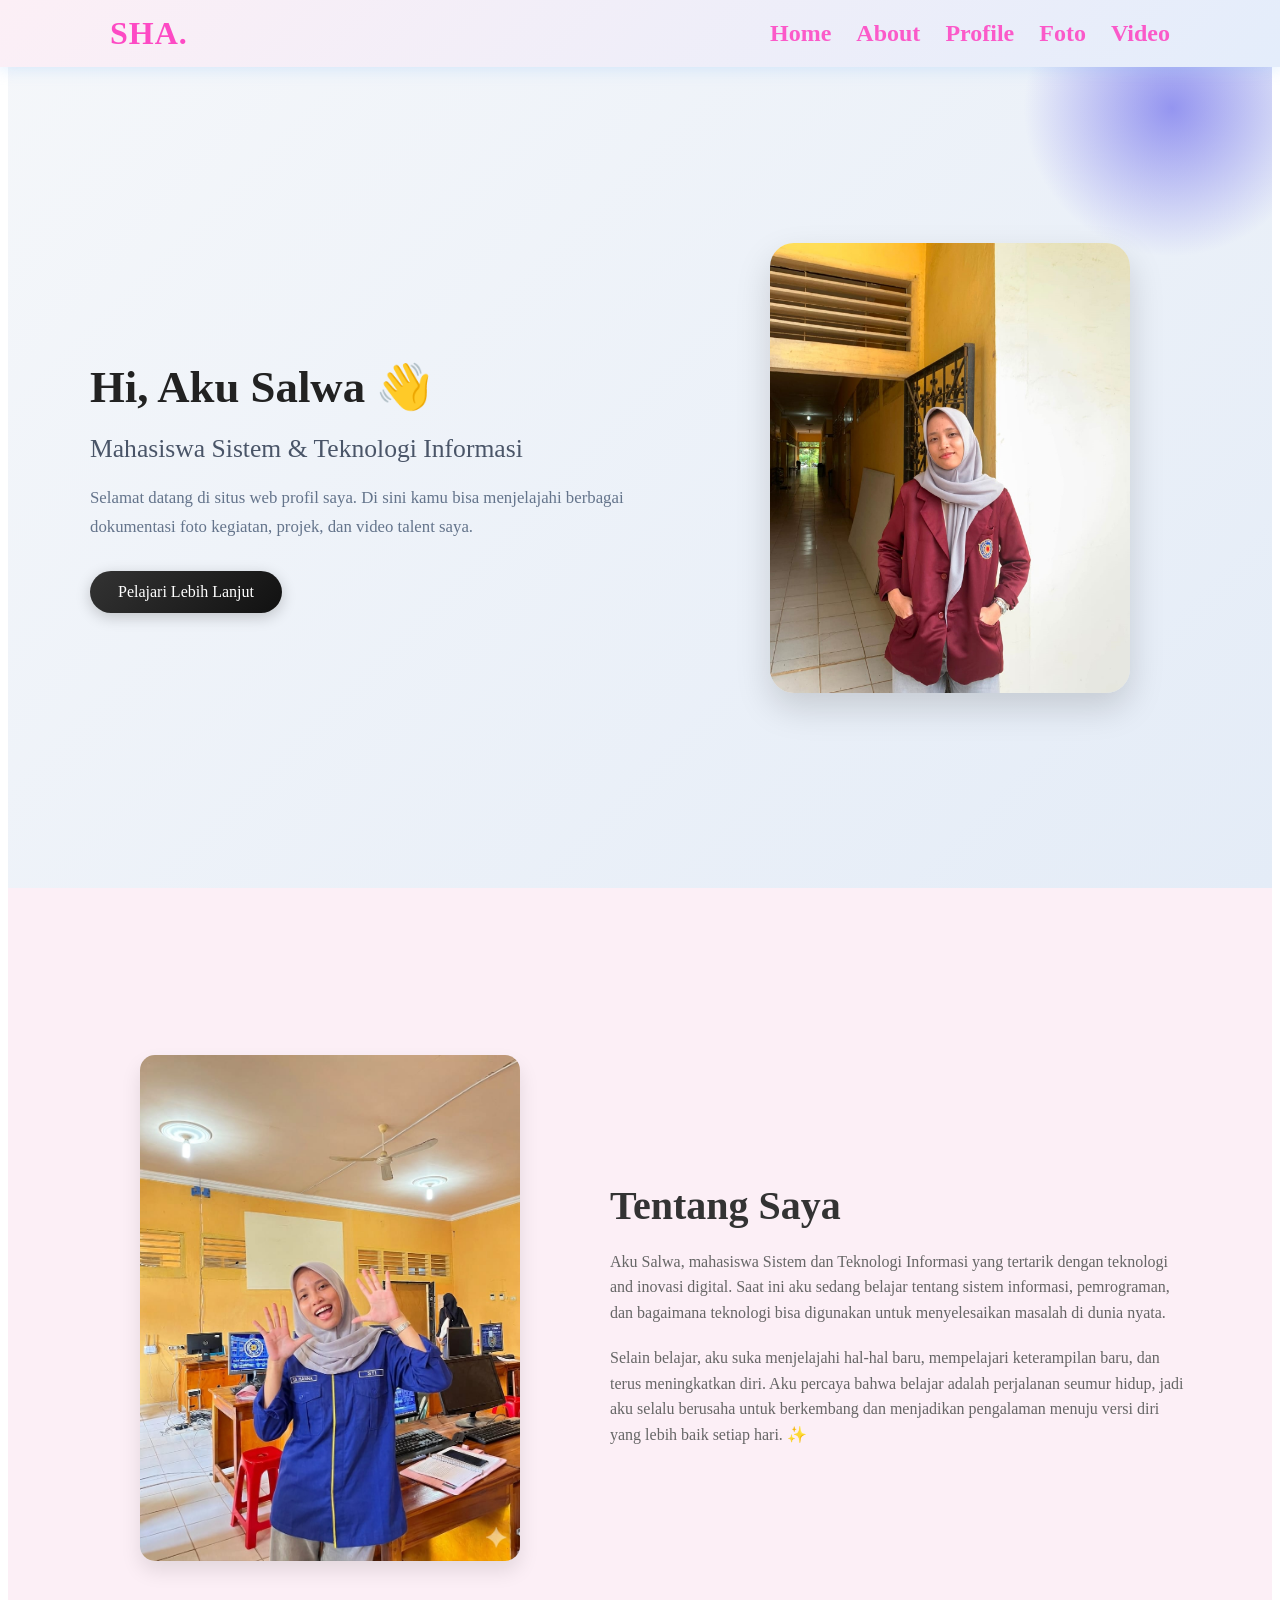
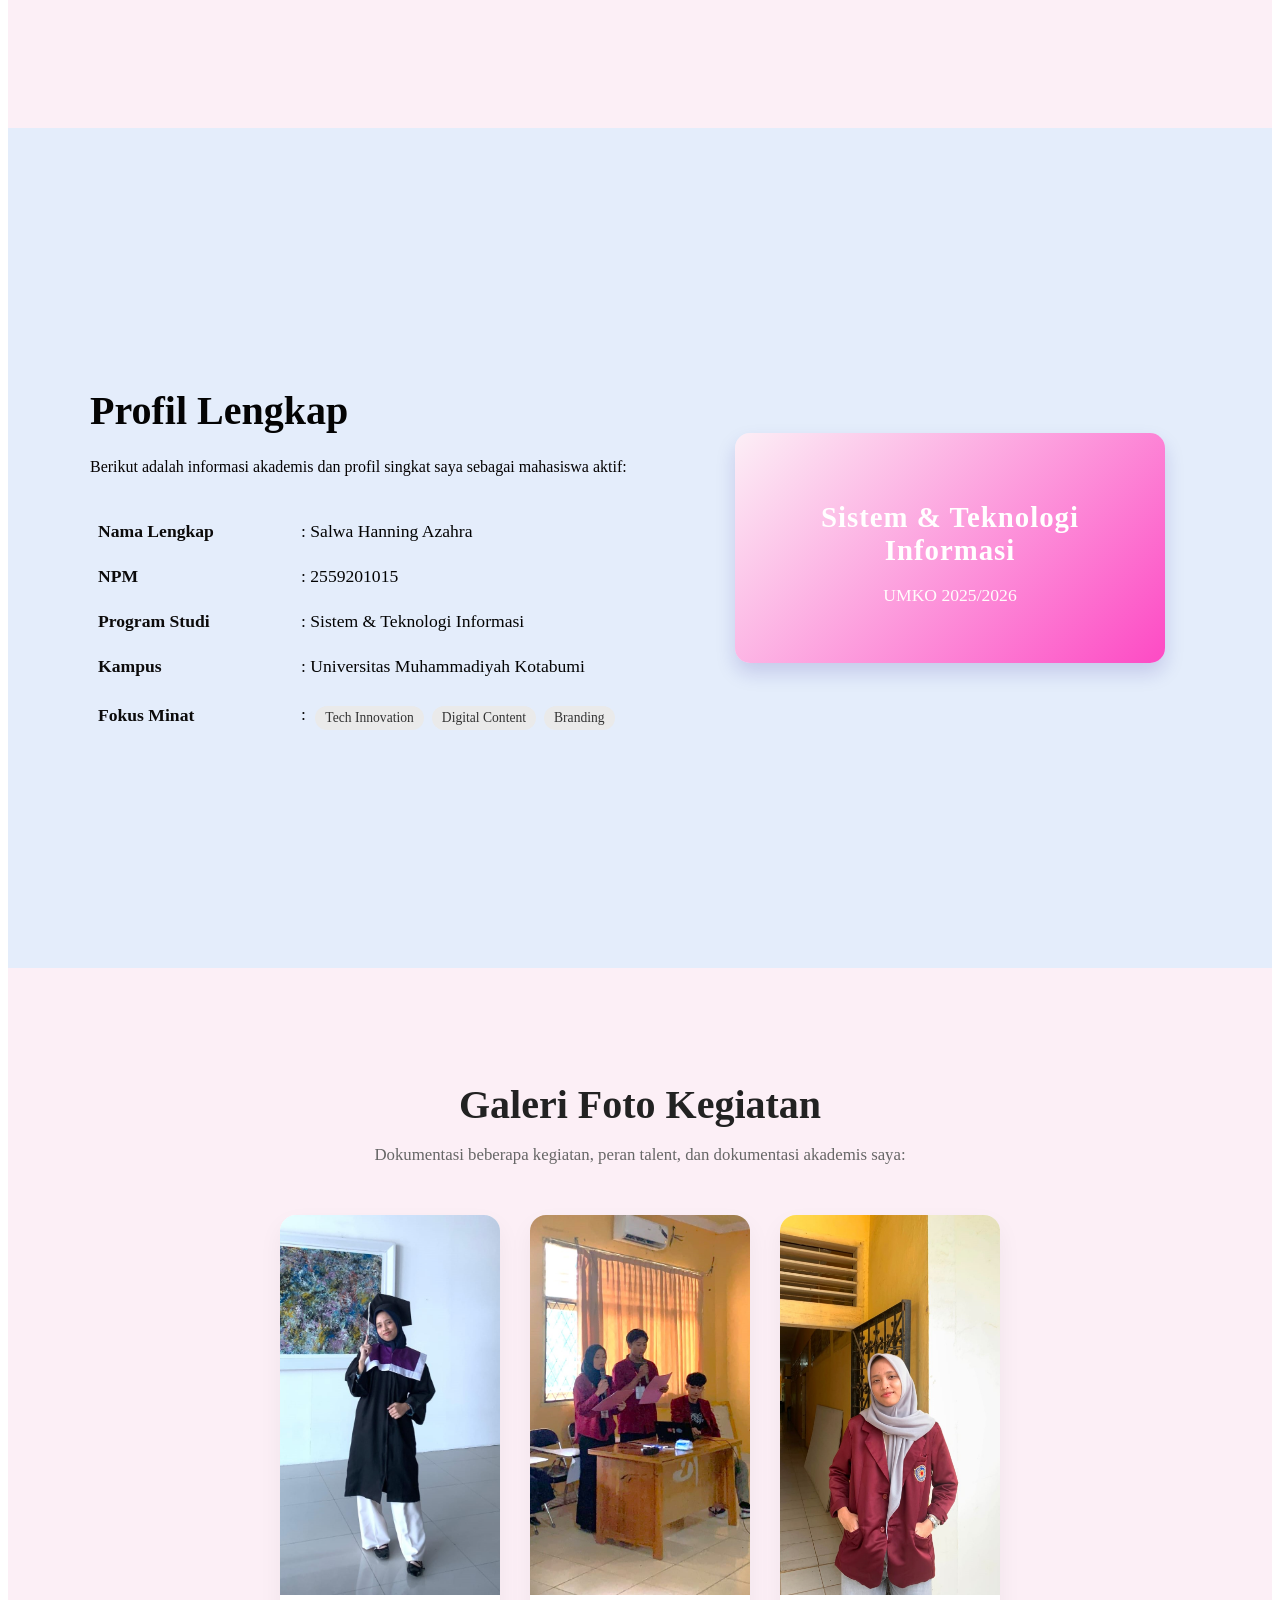
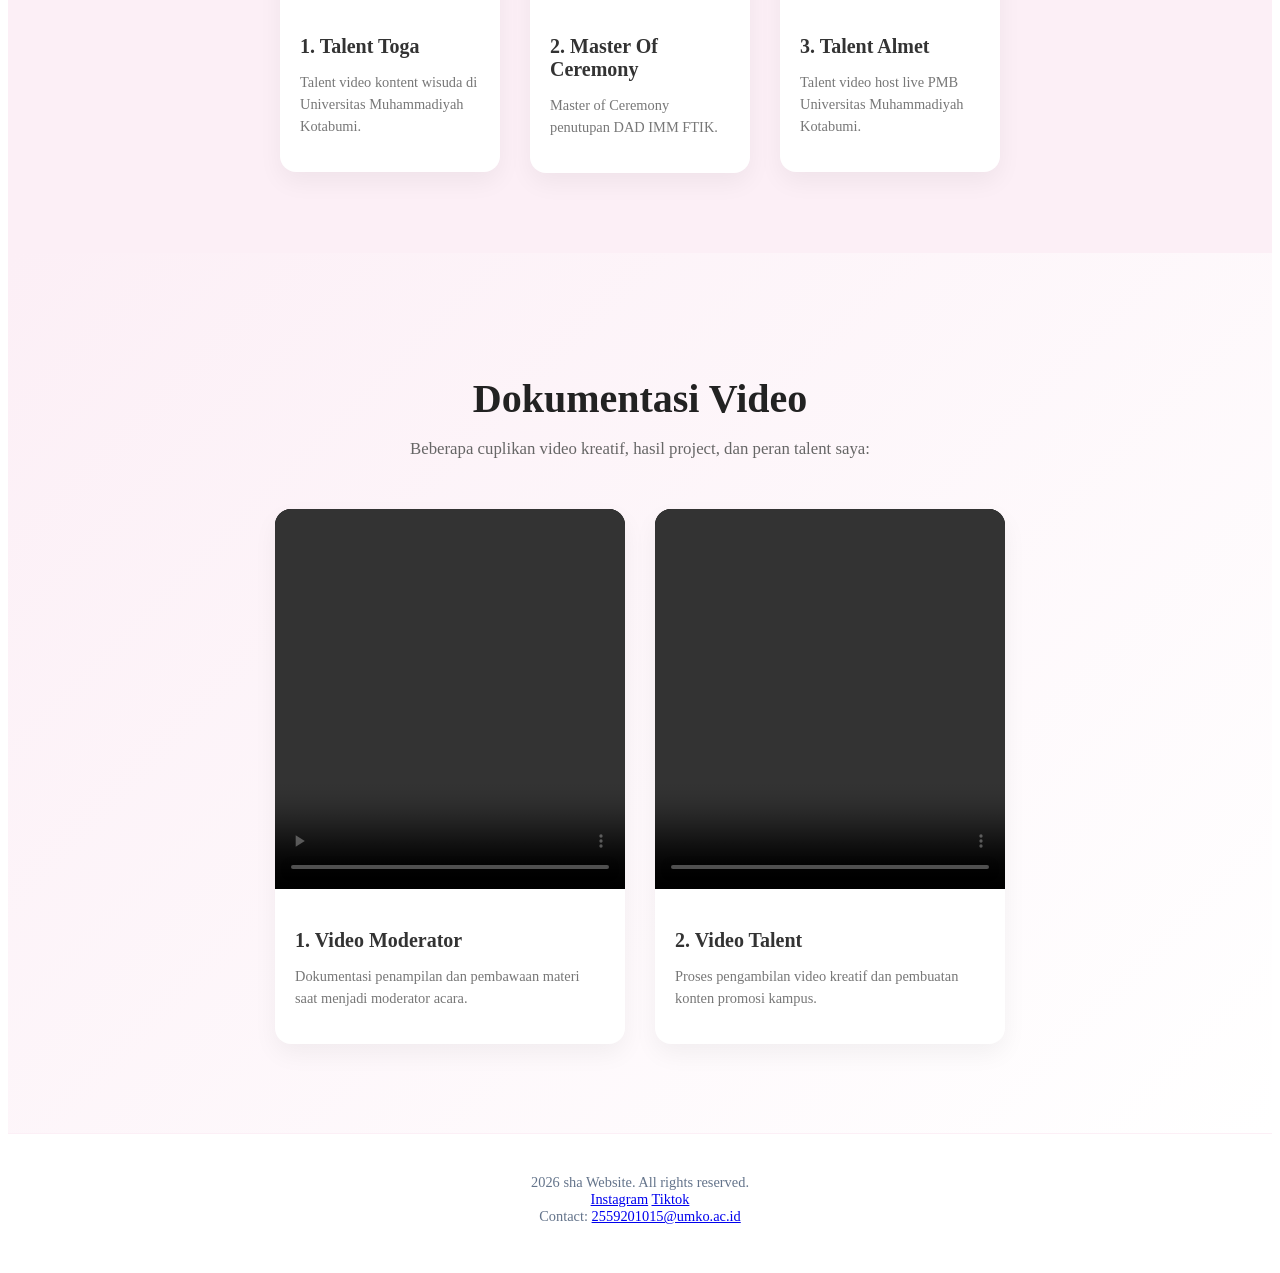
<file: index.html>
<!DOCTYPE html>
<html lang="en">
<head>
    <meta charset="UTF-8">
    <meta name="viewport" content="width=device-width, initial-scale=1.0">
    <title>Project Saya</title>
    <link rel="stylesheet" href="style.css">
</head>
<body>
    <header>
        <div class="header-container">
            <a href="#rumah" class="logo">SHA<span>.</span></a>
            
            <nav>
                <ul>
                    <li><a href="#rumah">Home</a></li>
                    <li><a href="#tentang">About</a></li>
                    <li><a href="#profil">Profile</a></li>
                    <li><a href="#foto">Foto</a></li>
                    <li><a href="#video">Video</a></li>
                </ul>
            </nav>
        </div>
    </header>

    <main>
        <section id="rumah">
            <div class="bg-circle"></div> 
            <div class="hero-container">
                <div class="hero-text">
                    <h1>Hi, Aku Salwa 👋</h1>
                    <h2>Mahasiswa Sistem & Teknologi Informasi</h2>
                    <p>Selamat datang di situs web profil saya. Di sini kamu bisa menjelajahi berbagai dokumentasi foto kegiatan, projek, dan video talent saya.</p>
                    <a href="#tentang" class="btn-hero">Pelajari Lebih Lanjut</a>
                </div>
                
                <div class="hero-image">
                    <img src="Asset/Foto/Me4.jpeg" alt="Foto Utama Salwa">
                </div>
            </div>
        </section>

        <section id="tentang">
           <div class="about-container">
                <div class="about-image">
                    <img src="Asset/Foto/me6.jpeg" alt="Foto Salwa">
                </div>

                <div class="about-text">
                    <h2>Tentang Saya</h2>
                    <p>Aku Salwa, mahasiswa Sistem dan Teknologi Informasi yang tertarik dengan teknologi and inovasi digital. Saat ini aku sedang belajar tentang sistem informasi, pemrograman, dan bagaimana teknologi bisa digunakan untuk menyelesaikan masalah di dunia nyata.</p>
                    <p>Selain belajar, aku suka menjelajahi hal-hal baru, mempelajari keterampilan baru, dan terus meningkatkan diri. Aku percaya bahwa belajar adalah perjalanan seumur hidup, jadi aku selalu berusaha untuk berkembang dan menjadikan pengalaman menuju versi diri yang lebih baik setiap hari. ✨</p>
                </div>
            </div>
        </section>

        <section id="profil">
            <div class="profile-container">
                <div class="profile-text">
                    <h2>Profil Lengkap</h2>
                    <p>Berikut adalah informasi akademis dan profil singkat saya sebagai mahasiswa aktif:</p>
                    
                    <table class="profile-table">
                        <tr>
                            <td>Nama Lengkap</td>
                            <td>: Salwa Hanning Azahra</td>
                        </tr>
                        <tr>
                            <td>NPM</td>
                            <td>: 2559201015</td>
                        </tr>
                        <tr>
                            <td>Program Studi</td>
                            <td>: Sistem & Teknologi Informasi</td>
                        </tr>
                        <tr>
                            <td>Kampus</td>
                            <td>: Universitas Muhammadiyah Kotabumi</td>
                        </tr>
                        <tr>
                            <td>Fokus Minat</td>
                            <td>: 
                                <div class="interest-tags">
                                    <span>Tech Innovation</span>
                                    <span>Digital Content</span>
                                    <span>Branding</span>
                                </div>
                            </td>
                        </tr>
                    </table>
                </div>

                <div class="profile-badge">
                    <div class="badge-card">
                        <h3>Sistem & Teknologi Informasi</h3>
                        <p>UMKO 2025/2026</p>
                    </div>
                </div>
            </div>
        </section>

       <section id="foto">
            <div class="foto-container">
                <div class="foto-header">
                    <h2>Galeri Foto Kegiatan</h2>
                    <p>Dokumentasi beberapa kegiatan, peran talent, dan dokumentasi akademis saya:</p>
                </div>
                
                <ul class="foto-grid">
                    <li>
                        <figure class="foto-card">
                            <div class="foto-wrapper">
                                <img src="Asset/Foto/Me2.jpeg" alt="Talent Toga"/>
                            </div>
                            <figcaption>
                                <h3>1. Talent Toga</h3>
                                <p>Talent video kontent wisuda di Universitas Muhammadiyah Kotabumi.</p>
                            </figcaption>
                        </figure>
                    </li>
                    <li>
                        <figure class="foto-card">
                            <div class="foto-wrapper">
                                <img src="Asset/Foto/Me5.jpeg" alt="Master Of Ceremony"/>
                            </div>
                            <figcaption>
                                <h3>2. Master Of Ceremony</h3>  
                                <p>Master of Ceremony penutupan DAD IMM FTIK.</p>
                            </figcaption>                    
                        </figure>
                    </li>
                    <li>
                        <figure class="foto-card">
                            <div class="foto-wrapper">
                                <img src="Asset/Foto/Me4.jpeg" alt="Talent Almet"/>
                            </div>
                            <figcaption>
                                <h3>3. Talent Almet</h3>
                                <p>Talent video host live PMB Universitas Muhammadiyah Kotabumi.</p>
                            </figcaption>
                        </figure>
                    </li>
                </ul>
            </div>
        </section>
        <section id="video">
            <div class="video-container">
                <div class="video-header">
                    <h2>Dokumentasi Video</h2>
                    <p>Beberapa cuplikan video kreatif, hasil project, dan peran talent saya:</p>
                </div>
                
                <ul class="video-grid">
                    <li>
                        <figure class="video-card">
                            <div class="video-wrapper">
                                <video src="Asset/Video/sal1.mp4" controls></video>
                            </div>
                            <figcaption>
                                <h3>1. Video Moderator</h3>
                                <p>Dokumentasi penampilan dan pembawaan materi saat menjadi moderator acara.</p>
                            </figcaption>
                        </figure>
                    </li>
                    <li>
                        <figure class="video-card">
                            <div class="video-wrapper">
                                <video src="Asset/Video/sal2.mp4" controls></video>
                            </div>
                            <figcaption>
                                <h3>2. Video Talent</h3>
                                <p>Proses pengambilan video kreatif dan pembuatan konten promosi kampus.</p>
                            </figcaption>                    
                        </figure>
                    </li>
                </ul>
            </div>
        </section>
     </main>

    <footer>
        <p>2026 sha Website. All rights reserved.</p>
        <p>
            <a href="https://www.instagram.com/salwahanning?igsh=eXQ4OGFvejlybm9q" target="_blank">Instagram</a>
            <a href="https://www.tiktok.com/@random.salwa?_r=1&_t=ZS-979Bhj3TxcC" target="_blank">Tiktok</a>
        </p>
        <p>Contact: <a href="mailto:2559201015@umko.ac.id">2559201015@umko.ac.id</a></p>
     </footer>
</body>
</html>
</file>
<file: style.css>
header {
    position: fixed;
    top: 0;
    left: 0;
    width: 100%;
    background: linear-gradient(135deg, #fceff6 0%, #e4edfb 100%);
    box-shadow: 0 2px 15px rgba(142, 197, 252, 0.3);
    z-index: 1000;
    box-sizing: border-box;
}

.header-container {
    display: flex;
    justify-content: space-between;
    align-items: center;
    max-width: 1100px;
    margin: 0 auto;
    padding: 15px 20px;
    width: 100%;
    box-sizing: border-box;
}

.logo {
    font-size: 2rem;
    font-weight: 700;
    color: #fd4ac4;
    text-decoration: none;
    letter-spacing: 1px;
}

.logo span {
    color: #fd4ac4;
}

header nav ul {
    display: flex;
    list-style: none;
    gap: 25px;
    margin: 0;
    padding: 0;
}

header nav ul li a {
    text-decoration: none;
    color: #fd4ac4;
    font-weight: 600;
    font-size: 1.5rem;
    transition: all 0.3s ease;
    position: relative;
    padding: 5px 0;
    opacity: 0.9;
}

header nav ul li a:hover {
    color: #333;
    opacity: 1;
}

header nav ul li a::after {
    content: '';
    position: absolute;
    width: 0;
    height: 2px;
    bottom: 0;
    left: 0;
    background-color: #333;
    transition: width 0.3s ease;
}

header nav ul li a:hover::after {
    width: 100%;
}

#rumah {
    position: relative;
    padding: 100px 20px 60px 20px;
    background: linear-gradient(135deg, #f5f7fa 0%, #e4ecf7 100%);
    min-height: 80vh;          
    display: flex;
    align-items: center;
    overflow: hidden; 
}

.bg-circle {
    position: absolute;
    width: 450px;
    height: 450px;
    background: radial-gradient(circle, #fceff6 0%, rgba(253, 74, 196, 0.45) 100%);
    top: -100px;
    right: -100px;
    z-index: 1;
}

.hero-container {
    position: relative;
    z-index: 2;
    display: flex;
    flex-wrap: wrap;           
    align-items: center;
    justify-content: space-between;
    max-width: 1100px;
    margin: 0 auto;
    gap: 40px;
}

.hero-text {
    flex: 1 1 500px;           
}

.hero-text h1 {
    font-size: 2.8rem;
    color: #222;
    margin-bottom: 10px;
}

.hero-text h2 {
    font-size: 1.6rem;
    color: #4a5568;
    font-weight: 500;
    margin-bottom: 20px;
}

.hero-text p {
    font-size: 1.05rem;
    color: #64748b;
    line-height: 1.7;
    margin-bottom: 30px;
}

.btn-hero {
    display: inline-block;
    padding: 12px 28px;
    background: linear-gradient(135deg, #333 0%, #111 100%);    
    color: #fff;
    text-decoration: none;
    border-radius: 25px;
    font-weight: 500;
    box-shadow: 0 4px 15px rgba(0,0,0,0.2);
    transition: all 0.3s ease;
}

.btn-hero:hover {
    transform: translateY(-2px);
    box-shadow: 0 6px 20px rgba(0,0,0,0.3);
}

.hero-image {
    flex: 1 1 400px;           
    display: flex;
    justify-content: center;
}

.hero-image img {
    width: 100%;
    max-width: 360px;          
    height: auto;
    border-radius: 24px;       
    box-shadow: 0 15px 35px rgba(0,0,0,0.15); 
}

#tentang {
    padding: 60px 20px;
    background-color: #fceff6; 
    min-height: 80vh;          
    display: flex;
    align-items: center;
    overflow: hidden;
}

.bg-circle {
    position: absolute;
    width: 300px;
    height: 300px;
    background: radial-gradient(circle, rgba(18, 11, 227, 0.4) 0%, rgba(224,195,252,0) 70%);
    top: -50px;
    right: -50px;
    z-index: 1;
}

.about-container {
    display: flex;
    flex-wrap: wrap;           
    align-items: center;
    justify-content: space-between;
    max-width: 1100px;
    margin: 0 auto;
    gap: 40px;
}

.about-image {
    flex: 1 1 400px;           
    display: flex;
    justify-content: center;
}

.about-image img {
    width: 100%;
    max-width: 380px;          
    height: auto;
    border-radius: 15px;       
    box-shadow: 0 10px 20px rgba(0,0,0,0.1); 
}

.about-text {
    flex: 1 1 500px;           
}

.about-text h2 {
    font-size: 2.5rem;
    color: #333;
    margin-bottom: 20px;
}

.about-text p {
    font-size: 1rem;
    color: #666;
    line-height: 1.6;
    margin-bottom: 20px;
}

#foto ul {
    display: flex;          
    flex-wrap: wrap;        
    gap: 30px;             
    list-style: none;       
    padding: 0;
    margin: 0;
    justify-content: center; 
}

#profil {
    padding: 60px 20px;
    background-color: #e4edfb; 
    min-height: 80vh;          
    display: flex;
    align-items: center;
}

.profile-container {
    display: flex;
    flex-wrap: wrap;           
    align-items: center;
    justify-content: space-between;
    max-width: 1100px;
    margin: 0 auto;
    gap: 40px;
    width: 100%;
}

.profile-text {
    flex: 1 1 500px;           
}

.profile-text h2 {
    font-size: 2.5rem;
    color: #040404;
    margin-bottom: 20px;
}

.profile-text p {
    font-size: 1rem;
    color: #060303;
    line-height: 1.6;
    margin-bottom: 30px;
}

.profile-table {
    width: 100%;
    border-collapse: collapse;
    font-size: 1.1rem;
}

.profile-table td {
    padding: 12px 8px;
    color: #030303;
}

.profile-table tr td:first-child {
    font-weight: 600;
    width: 35%;
    color: #0c0b0b;
}

.interest-tags {
    display: flex;
    flex-wrap: wrap;
    gap: 8px;
    margin-top: 5px;
    display: inline-flex;
    vertical-align: middle;
    padding-left: 5px;
}

.interest-tags span {
    background-color: #eaeaea;
    color: #333;
    font-size: 0.85rem;
    padding: 4px 10px;
    border-radius: 20px;
    font-weight: 500;
    transition: all 0.3s ease;
}

.interest-tags span:hover {
    background-color: #333;
    color: #fff;
}

.profile-badge {
    flex: 1 1 400px;           
    display: flex;
    justify-content: center;
}

.badge-card {
    width: 100%;
    max-width: 350px;
    padding: 40px;
    background: linear-gradient(135deg, #fceff6 0%, #fd4ac4 100%);
    color: #fff;
    border-radius: 15px;
    text-align: center;
    box-shadow: 0 10px 20px rgba(22, 9, 140, 0.15);
}

.badge-card h3 {
    font-size: 1.8rem;
    margin-bottom: 10px;
    letter-spacing: 1px;
}

.badge-card p {
    font-size: 1.1rem;
    color: #fffcfc;
}

#foto ul li {
    flex: 1 1 220px; 
    max-width: 220px;
    box-sizing: border-box;
}

#foto {
    padding: 80px 20px;
    background-color: #fceff6;
    min-height: 80vh;
    display: flex;
    align-items: center;
}

.foto-container {
    max-width: 1100px;
    margin: 0 auto;
    width: 100%;
}

.foto-header {
    text-align: center;
    margin-bottom: 50px;
}

.foto-header h2 {
    font-size: 2.5rem;
    color: #222;
    margin-bottom: 15px;
}

.foto-header p {
    font-size: 1.05rem;
    color: #666;
}

.foto-grid {
    display: flex;
    flex-wrap: wrap;
    gap: 30px;
    list-style: none;
    padding: 0;
    margin: 0;
    justify-content: center;
}

.foto-grid li {
    flex: 1 1 300px;
    max-width: 350px;
}

.foto-card {
    background: #fff;
    border-radius: 16px;
    overflow: hidden;
    box-shadow: 0 10px 25px rgba(0, 0, 0, 0.05);
    margin: 0;
    transition: transform 0.3s ease, box-shadow 0.3s ease;
}

.foto-card:hover {
    transform: translateY(-5px);
    box-shadow: 0 15px 35px rgba(0, 0, 0, 0.12);
}

.foto-wrapper {
    width: 100%;
    height: 380px; 
    overflow: hidden;
}

.foto-wrapper img {
    width: 100%;
    height: 100%;
    object-fit: cover; 
    transition: transform 0.5s ease;
}

.foto-card:hover .foto-wrapper img {
    transform: scale(1.05); 
}

.foto-card figcaption {
    padding: 20px;
}

.foto-card figcaption h3 {
    font-size: 1.25rem;
    color: #333;
    margin-bottom: 8px;
}

.foto-card figcaption p {
    font-size: 0.9rem;
    color: #777;
    line-height: 1.5;
}

#video {
    padding: 80px 20px;
    background: linear-gradient(135deg, #fceff6 0%, #ffffff 100%); 
    min-height: 80vh;
    display: flex;
    align-items: center;
}

.video-container {
    max-width: 1100px;
    margin: 0 auto;
    width: 100%;
}

.video-header {
    text-align: center;
    margin-bottom: 50px;
}

.video-header h2 {
    font-size: 2.5rem;
    color: #222;
    margin-bottom: 15px;
}

.video-header p {
    font-size: 1.05rem;
    color: #666;
}

.video-grid {
    display: flex;
    flex-wrap: wrap;
    gap: 30px;
    list-style: none;
    padding: 0;
    margin: 0;
    justify-content: center;
}

.video-grid li {
    flex: 1 1 300px;
    max-width: 350px; 
}

.video-card {
    background: #fff;
    border-radius: 16px;
    overflow: hidden;
    box-shadow: 0 10px 25px rgba(0, 0, 0, 0.05);
    margin: 0;
    transition: transform 0.3s ease, box-shadow 0.3s ease;
}

.video-card:hover {
    transform: translateY(-5px);
    box-shadow: 0 15px 35px rgba(253, 74, 196, 0.15); 
}

.video-wrapper {
    width: 100%;
    height: 380px; 
    background-color: #000;
    overflow: hidden;
}

.video-wrapper video {
    width: 100%;
    height: 100%;
    object-fit: cover; 
}

.video-card figcaption {
    padding: 20px;
}

.video-card figcaption h3 {
    font-size: 1.25rem;
    color: #333;
    margin-bottom: 8px;
}

.video-card figcaption p {
    font-size: 0.9rem;
    color: #777;
    line-height: 1.5;
}
footer {
    padding: 40px 20px;
    background-color: #ffffff;
    border-top: 1px solid #fceff6; 
    text-align: center;
}

.footer-container {
    max-width: 1100px;
    margin: 0 auto;
    display: flex;
    flex-direction: column;
    gap: 15px; 
}

footer p {
    font-size: 0.9rem;
    color: #64748b;
    margin: 0;
}

.footer-socials {
    display: flex;
    justify-content: center;
    gap: 20px;
}

.footer-socials a {
    font-size: 0.95rem;
    color: #333333;
    text-decoration: none;
    font-weight: 500;
    position: relative;
    padding: 5px 0;
    transition: color 0.3s ease;
}

.footer-socials a::after {
    content: '';
    position: absolute;
    width: 0;
    height: 2px;
    bottom: 0;
    left: 0;
    background-color: #fd4ac4; 
    transition: width 0.3s ease;
}

.footer-socials a:hover {
    color: #fd4ac4; 
}

.footer-socials a:hover::after {
    width: 100%;
}

.footer-contact a {
    color: #2575fc; 
    text-decoration: none;
    font-weight: 500;
    transition: color 0.3s ease;
}

.footer-contact a:hover {
    color: #fd4ac4; 
}
</file>
